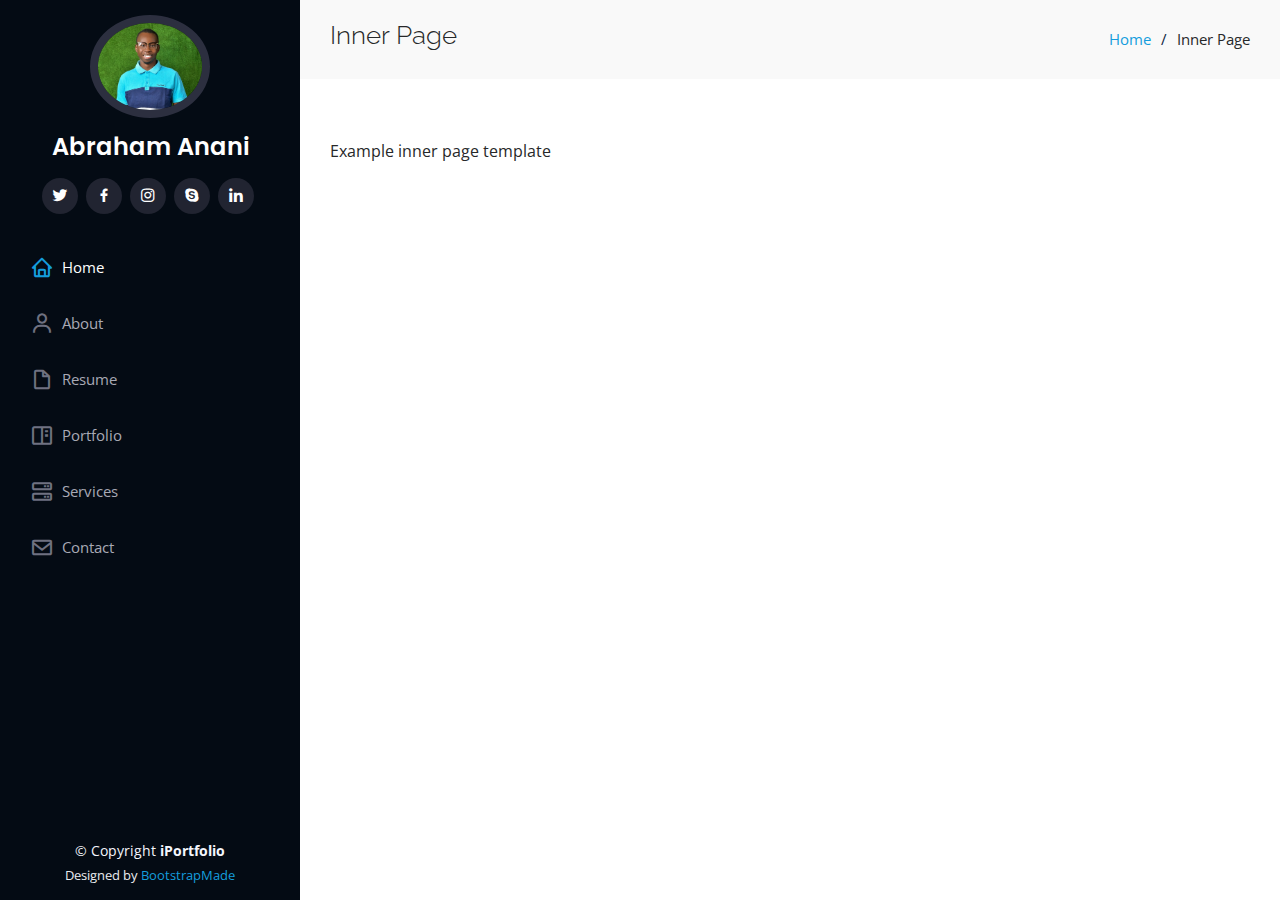
<file: inner-page.html>
<!DOCTYPE html>
<html lang="en">

<head>
  <meta charset="utf-8">
  <meta content="width=device-width, initial-scale=1.0" name="viewport">

  <title>Inner Page - iPortfolio Bootstrap Template</title>
  <meta content="" name="description">
  <meta content="" name="keywords">

  <!-- Favicons -->
  <link href="assets/img/favicon.png" rel="icon">
  <link href="assets/img/apple-touch-icon.png" rel="apple-touch-icon">

  <!-- Google Fonts -->
  <link href="https://fonts.googleapis.com/css?family=Open+Sans:300,300i,400,400i,600,600i,700,700i|Raleway:300,300i,400,400i,500,500i,600,600i,700,700i|Poppins:300,300i,400,400i,500,500i,600,600i,700,700i" rel="stylesheet">

  <!-- Vendor CSS Files -->
  <link href="assets/vendor/aos/aos.css" rel="stylesheet">
  <link href="assets/vendor/bootstrap/css/bootstrap.min.css" rel="stylesheet">
  <link href="assets/vendor/bootstrap-icons/bootstrap-icons.css" rel="stylesheet">
  <link href="assets/vendor/boxicons/css/boxicons.min.css" rel="stylesheet">
  <link href="assets/vendor/glightbox/css/glightbox.min.css" rel="stylesheet">
  <link href="assets/vendor/swiper/swiper-bundle.min.css" rel="stylesheet">

  <!-- Template Main CSS File -->
  <link href="assets/css/style.css" rel="stylesheet">

  <!-- =======================================================
  * Template Name: iPortfolio
  * Updated: Sep 18 2023 with Bootstrap v5.3.2
  * Template URL: https://bootstrapmade.com/iportfolio-bootstrap-portfolio-websites-template/
  * Author: BootstrapMade.com
  * License: https://bootstrapmade.com/license/
  ======================================================== -->
</head>

<body>

  <!-- ======= Mobile nav toggle button ======= -->
  <i class="bi bi-list mobile-nav-toggle d-xl-none"></i>

  <!-- ======= Header ======= -->
  <header id="header">
    <div class="d-flex flex-column">

      <div class="profile">
        <img src="assets/img/profile-img.jpg" alt="" class="img-fluid rounded-circle">
        <h1 class="text-light"><a href="index.html">Abraham Anani</a></h1>
        <div class="social-links mt-3 text-center">
          <a href="#" class="twitter"><i class="bx bxl-twitter"></i></a>
          <a href="#" class="facebook"><i class="bx bxl-facebook"></i></a>
          <a href="#" class="instagram"><i class="bx bxl-instagram"></i></a>
          <a href="#" class="google-plus"><i class="bx bxl-skype"></i></a>
          <a href="#" class="linkedin"><i class="bx bxl-linkedin"></i></a>
        </div>
      </div>

      <nav id="navbar" class="nav-menu navbar">
        <ul>
          <li><a href="#hero" class="nav-link scrollto active"><i class="bx bx-home"></i> <span>Home</span></a></li>
          <li><a href="#about" class="nav-link scrollto"><i class="bx bx-user"></i> <span>About</span></a></li>
          <li><a href="#resume" class="nav-link scrollto"><i class="bx bx-file-blank"></i> <span>Resume</span></a></li>
          <li><a href="#portfolio" class="nav-link scrollto"><i class="bx bx-book-content"></i> <span>Portfolio</span></a></li>
          <li><a href="#services" class="nav-link scrollto"><i class="bx bx-server"></i> <span>Services</span></a></li>
          <li><a href="#contact" class="nav-link scrollto"><i class="bx bx-envelope"></i> <span>Contact</span></a></li>
        </ul>
      </nav><!-- .nav-menu -->
    </div>
  </header><!-- End Header -->

  <main id="main">

    <!-- ======= Breadcrumbs ======= -->
    <section class="breadcrumbs">
      <div class="container">

        <div class="d-flex justify-content-between align-items-center">
          <h2>Inner Page</h2>
          <ol>
            <li><a href="index.html">Home</a></li>
            <li>Inner Page</li>
          </ol>
        </div>

      </div>
    </section><!-- End Breadcrumbs -->

    <section class="inner-page">
      <div class="container">
        <p>
          Example inner page template
        </p>
      </div>
    </section>

  </main><!-- End #main -->

  <!-- ======= Footer ======= -->
  <footer id="footer">
    <div class="container">
      <div class="copyright">
        &copy; Copyright <strong><span>iPortfolio</span></strong>
      </div>
      <div class="credits">
        <!-- All the links in the footer should remain intact. -->
        <!-- You can delete the links only if you purchased the pro version. -->
        <!-- Licensing information: https://bootstrapmade.com/license/ -->
        <!-- Purchase the pro version with working PHP/AJAX contact form: https://bootstrapmade.com/iportfolio-bootstrap-portfolio-websites-template/ -->
        Designed by <a href="https://bootstrapmade.com/">BootstrapMade</a>
      </div>
    </div>
  </footer><!-- End  Footer -->

  <a href="#" class="back-to-top d-flex align-items-center justify-content-center"><i class="bi bi-arrow-up-short"></i></a>

  <!-- Vendor JS Files -->
  <script src="assets/vendor/purecounter/purecounter_vanilla.js"></script>
  <script src="assets/vendor/aos/aos.js"></script>
  <script src="assets/vendor/bootstrap/js/bootstrap.bundle.min.js"></script>
  <script src="assets/vendor/glightbox/js/glightbox.min.js"></script>
  <script src="assets/vendor/isotope-layout/isotope.pkgd.min.js"></script>
  <script src="assets/vendor/swiper/swiper-bundle.min.js"></script>
  <script src="assets/vendor/typed.js/typed.umd.js"></script>
  <script src="assets/vendor/waypoints/noframework.waypoints.js"></script>
  <script src="assets/vendor/php-email-form/validate.js"></script>

  <!-- Template Main JS File -->
  <script src="assets/js/main.js"></script>

</body>

</html>
</file>
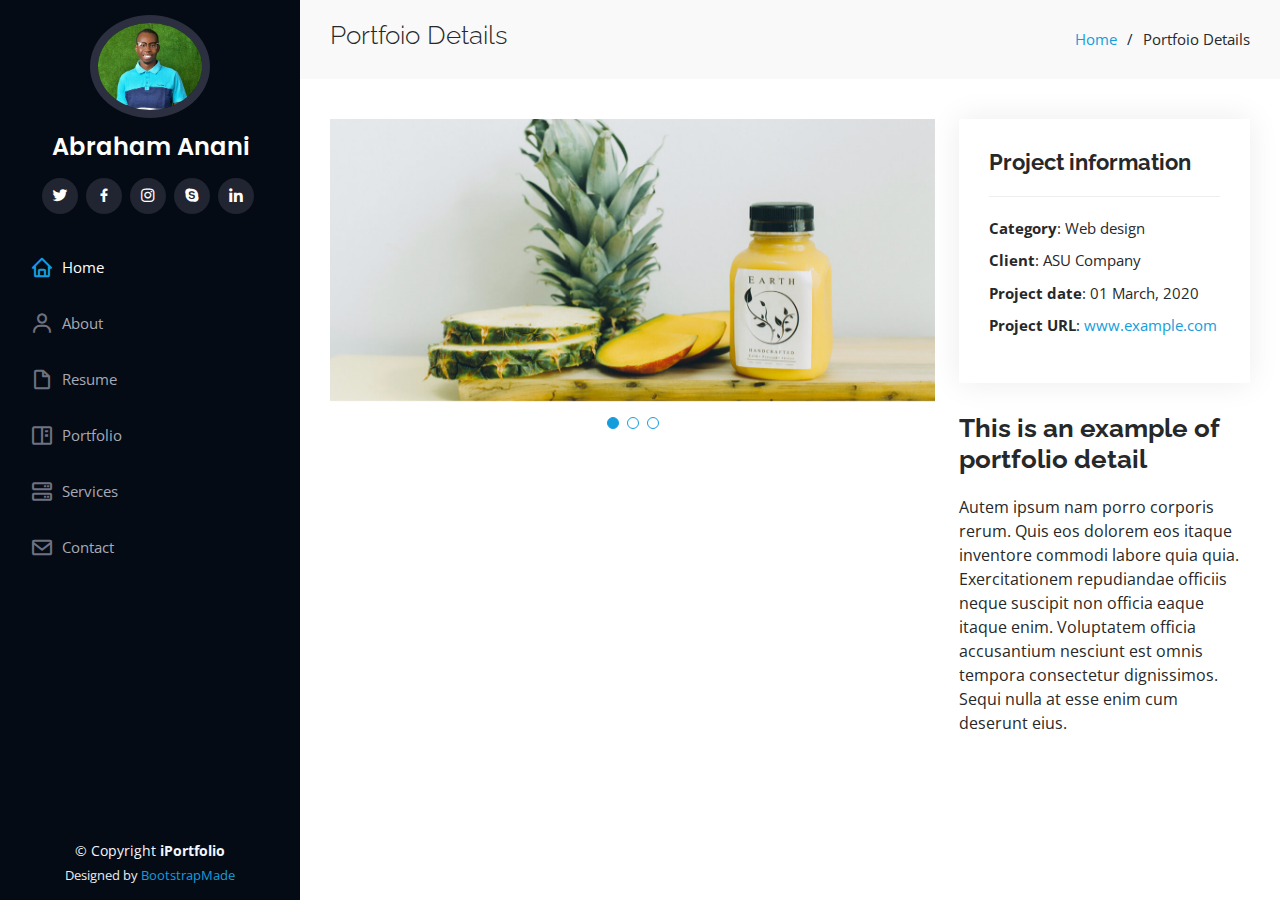
<file: portfolio-details.html>
<!DOCTYPE html>
<html lang="en">

<head>
  <meta charset="utf-8">
  <meta content="width=device-width, initial-scale=1.0" name="viewport">

  <title>Portfolio Details - iPortfolio Bootstrap Template</title>
  <meta content="" name="description">
  <meta content="" name="keywords">

  <!-- Favicons -->
  <link href="assets/img/favicon.png" rel="icon">
  <link href="assets/img/apple-touch-icon.png" rel="apple-touch-icon">

  <!-- Google Fonts -->
  <link href="https://fonts.googleapis.com/css?family=Open+Sans:300,300i,400,400i,600,600i,700,700i|Raleway:300,300i,400,400i,500,500i,600,600i,700,700i|Poppins:300,300i,400,400i,500,500i,600,600i,700,700i" rel="stylesheet">

  <!-- Vendor CSS Files -->
  <link href="assets/vendor/aos/aos.css" rel="stylesheet">
  <link href="assets/vendor/bootstrap/css/bootstrap.min.css" rel="stylesheet">
  <link href="assets/vendor/bootstrap-icons/bootstrap-icons.css" rel="stylesheet">
  <link href="assets/vendor/boxicons/css/boxicons.min.css" rel="stylesheet">
  <link href="assets/vendor/glightbox/css/glightbox.min.css" rel="stylesheet">
  <link href="assets/vendor/swiper/swiper-bundle.min.css" rel="stylesheet">

  <!-- Template Main CSS File -->
  <link href="assets/css/style.css" rel="stylesheet">

  <!-- =======================================================
  * Template Name: iPortfolio
  * Updated: Sep 18 2023 with Bootstrap v5.3.2
  * Template URL: https://bootstrapmade.com/iportfolio-bootstrap-portfolio-websites-template/
  * Author: BootstrapMade.com
  * License: https://bootstrapmade.com/license/
  ======================================================== -->
</head>

<body>

  <!-- ======= Mobile nav toggle button ======= -->
  <i class="bi bi-list mobile-nav-toggle d-xl-none"></i>

  <!-- ======= Header ======= -->
  <header id="header">
    <div class="d-flex flex-column">

      <div class="profile">
        <img src="assets/img/profile-img.jpg" alt="" class="img-fluid rounded-circle">
        <h1 class="text-light"><a href="index.html">Abraham Anani</a></h1>
        <div class="social-links mt-3 text-center">
          <a href="#" class="twitter"><i class="bx bxl-twitter"></i></a>
          <a href="#" class="facebook"><i class="bx bxl-facebook"></i></a>
          <a href="#" class="instagram"><i class="bx bxl-instagram"></i></a>
          <a href="#" class="google-plus"><i class="bx bxl-skype"></i></a>
          <a href="#" class="linkedin"><i class="bx bxl-linkedin"></i></a>
        </div>
      </div>

      <nav id="navbar" class="nav-menu navbar">
        <ul>
          <li><a href="#hero" class="nav-link scrollto active"><i class="bx bx-home"></i> <span>Home</span></a></li>
          <li><a href="#about" class="nav-link scrollto"><i class="bx bx-user"></i> <span>About</span></a></li>
          <li><a href="#resume" class="nav-link scrollto"><i class="bx bx-file-blank"></i> <span>Resume</span></a></li>
          <li><a href="#portfolio" class="nav-link scrollto"><i class="bx bx-book-content"></i> <span>Portfolio</span></a></li>
          <li><a href="#services" class="nav-link scrollto"><i class="bx bx-server"></i> <span>Services</span></a></li>
          <li><a href="#contact" class="nav-link scrollto"><i class="bx bx-envelope"></i> <span>Contact</span></a></li>
        </ul>
      </nav><!-- .nav-menu -->
    </div>
  </header><!-- End Header -->

  <main id="main">

    <!-- ======= Breadcrumbs ======= -->
    <section id="breadcrumbs" class="breadcrumbs">
      <div class="container">

        <div class="d-flex justify-content-between align-items-center">
          <h2>Portfoio Details</h2>
          <ol>
            <li><a href="index.html">Home</a></li>
            <li>Portfoio Details</li>
          </ol>
        </div>

      </div>
    </section><!-- End Breadcrumbs -->

    <!-- ======= Portfolio Details Section ======= -->
    <section id="portfolio-details" class="portfolio-details">
      <div class="container">

        <div class="row gy-4">

          <div class="col-lg-8">
            <div class="portfolio-details-slider swiper">
              <div class="swiper-wrapper align-items-center">

                <div class="swiper-slide">
                  <img src="assets/img/portfolio/portfolio-details-1.jpg" alt="">
                </div>

                <div class="swiper-slide">
                  <img src="assets/img/portfolio/portfolio-details-2.jpg" alt="">
                </div>

                <div class="swiper-slide">
                  <img src="assets/img/portfolio/portfolio-details-3.jpg" alt="">
                </div>

              </div>
              <div class="swiper-pagination"></div>
            </div>
          </div>

          <div class="col-lg-4">
            <div class="portfolio-info">
              <h3>Project information</h3>
              <ul>
                <li><strong>Category</strong>: Web design</li>
                <li><strong>Client</strong>: ASU Company</li>
                <li><strong>Project date</strong>: 01 March, 2020</li>
                <li><strong>Project URL</strong>: <a href="#">www.example.com</a></li>
              </ul>
            </div>
            <div class="portfolio-description">
              <h2>This is an example of portfolio detail</h2>
              <p>
                Autem ipsum nam porro corporis rerum. Quis eos dolorem eos itaque inventore commodi labore quia quia. Exercitationem repudiandae officiis neque suscipit non officia eaque itaque enim. Voluptatem officia accusantium nesciunt est omnis tempora consectetur dignissimos. Sequi nulla at esse enim cum deserunt eius.
              </p>
            </div>
          </div>

        </div>

      </div>
    </section><!-- End Portfolio Details Section -->

  </main><!-- End #main -->

  <!-- ======= Footer ======= -->
  <footer id="footer">
    <div class="container">
      <div class="copyright">
        &copy; Copyright <strong><span>iPortfolio</span></strong>
      </div>
      <div class="credits">
        <!-- All the links in the footer should remain intact. -->
        <!-- You can delete the links only if you purchased the pro version. -->
        <!-- Licensing information: https://bootstrapmade.com/license/ -->
        <!-- Purchase the pro version with working PHP/AJAX contact form: https://bootstrapmade.com/iportfolio-bootstrap-portfolio-websites-template/ -->
        Designed by <a href="https://bootstrapmade.com/">BootstrapMade</a>
      </div>
    </div>
  </footer><!-- End  Footer -->

  <a href="#" class="back-to-top d-flex align-items-center justify-content-center"><i class="bi bi-arrow-up-short"></i></a>

  <!-- Vendor JS Files -->
  <script src="assets/vendor/purecounter/purecounter_vanilla.js"></script>
  <script src="assets/vendor/aos/aos.js"></script>
  <script src="assets/vendor/bootstrap/js/bootstrap.bundle.min.js"></script>
  <script src="assets/vendor/glightbox/js/glightbox.min.js"></script>
  <script src="assets/vendor/isotope-layout/isotope.pkgd.min.js"></script>
  <script src="assets/vendor/swiper/swiper-bundle.min.js"></script>
  <script src="assets/vendor/typed.js/typed.umd.js"></script>
  <script src="assets/vendor/waypoints/noframework.waypoints.js"></script>
  <script src="assets/vendor/php-email-form/validate.js"></script>

  <!-- Template Main JS File -->
  <script src="assets/js/main.js"></script>

</body>

</html>
</file>
<file: assets/css/style.css>
/**
* Template Name: iPortfolio
* Updated: Sep 18 2023 with Bootstrap v5.3.2
* Template URL: https://bootstrapmade.com/iportfolio-bootstrap-portfolio-websites-template/
* Author: BootstrapMade.com
* License: https://bootstrapmade.com/license/
*/

/*--------------------------------------------------------------
# General
--------------------------------------------------------------*/
body {
  font-family: "Open Sans", sans-serif;
  color: #272829;
}

a {
  color: #149ddd;
  text-decoration: none;
}

a:hover {
  color: #37b3ed;
  text-decoration: none;
}

h1,
h2,
h3,
h4,
h5,
h6 {
  font-family: "Raleway", sans-serif;
}

/*--------------------------------------------------------------
# Back to top button
--------------------------------------------------------------*/
.back-to-top {
  position: fixed;
  visibility: hidden;
  opacity: 0;
  right: 15px;
  bottom: 15px;
  z-index: 996;
  background: #149ddd;
  width: 40px;
  height: 40px;
  border-radius: 50px;
  transition: all 0.4s;
}

.back-to-top i {
  font-size: 28px;
  color: #fff;
  line-height: 0;
}

.back-to-top:hover {
  background: #2eafec;
  color: #fff;
}

.back-to-top.active {
  visibility: visible;
  opacity: 1;
}

/*--------------------------------------------------------------
# Header
--------------------------------------------------------------*/
#header {
  position: fixed;
  top: 0;
  left: 0;
  bottom: 0;
  width: 300px;
  transition: all ease-in-out 0.5s;
  z-index: 9997;
  transition: all 0.5s;
  padding: 0 15px;
  background: #040b14;
  overflow-y: auto;
}

#header .profile img {
  margin: 15px auto;
  display: block;
  width: 120px;
  border: 8px solid #2c2f3f;
}

#header .profile h1 {
  font-size: 24px;
  margin: 0;
  padding: 0;
  font-weight: 600;
  -moz-text-align-last: center;
  text-align-last: center;
  font-family: "Poppins", sans-serif;
}

#header .profile h1 a,
#header .profile h1 a:hover {
  color: #fff;
  text-decoration: none;
}

#header .profile .social-links a {
  font-size: 18px;
  display: inline-block;
  background: #212431;
  color: #fff;
  line-height: 1;
  padding: 8px 0;
  margin-right: 4px;
  border-radius: 50%;
  text-align: center;
  width: 36px;
  height: 36px;
  transition: 0.3s;
}

#header .profile .social-links a:hover {
  background: #149ddd;
  color: #fff;
  text-decoration: none;
}

#main {
  margin-left: 300px;
}

.container,
.container-fluid {
  padding-left: 30px;
  padding-right: 30px;
}

@media (max-width: 1199px) {
  #header {
    left: -300px;
  }

  #main {
    margin-left: 0;
  }

  .container,
  .container-fluid {
    padding-left: 12px;
    padding-right: 12px;
  }
}

/*--------------------------------------------------------------
# Navigation Menu
--------------------------------------------------------------*/
/* Desktop Navigation */
.nav-menu {
  padding: 30px 0 0 0;
}

.nav-menu * {
  margin: 0;
  padding: 0;
  list-style: none;
}

.nav-menu>ul>li {
  position: relative;
  white-space: nowrap;
}

.nav-menu a,
.nav-menu a:focus {
  display: flex;
  align-items: center;
  color: #a8a9b4;
  padding: 12px 15px;
  margin-bottom: 8px;
  transition: 0.3s;
  font-size: 15px;
}

.nav-menu a i,
.nav-menu a:focus i {
  font-size: 24px;
  padding-right: 8px;
  color: #6f7180;
}

.nav-menu a:hover,
.nav-menu .active,
.nav-menu .active:focus,
.nav-menu li:hover>a {
  text-decoration: none;
  color: #fff;
}

.nav-menu a:hover i,
.nav-menu .active i,
.nav-menu .active:focus i,
.nav-menu li:hover>a i {
  color: #149ddd;
}

/* Mobile Navigation */
.mobile-nav-toggle {
  position: fixed;
  right: 15px;
  top: 15px;
  z-index: 9998;
  border: 0;
  font-size: 24px;
  transition: all 0.4s;
  outline: none !important;
  background-color: #149ddd;
  color: #fff;
  width: 40px;
  height: 40px;
  display: inline-flex;
  align-items: center;
  justify-content: center;
  line-height: 0;
  border-radius: 50px;
  cursor: pointer;
}

.mobile-nav-active {
  overflow: hidden;
}

.mobile-nav-active #header {
  left: 0;
}

/*--------------------------------------------------------------
# Hero Section
--------------------------------------------------------------*/
#hero {
  width: 100%;
  height: 100vh;
  background: url("../img/web.jpg") top center;
  background-size: cover;
}

#hero:before {
  content: "";
  background: rgba(5, 13, 24, 0.3);
  position: absolute;
  bottom: 0;
  top: 0;
  left: 0;
  right: 0;
  z-index: 1;
}

#hero .hero-container {
  position: relative;
  z-index: 2;
  min-width: 300px;
}

#hero h1 {
  margin: 0 0 10px 0;
  font-size: 64px;
  font-weight: 700;
  line-height: 56px;
  color: #fff;
}

#hero p {
  color: #fff;
  margin-bottom: 50px;
  font-size: 26px;
  font-family: "Poppins", sans-serif;
}

#hero p span {
  color: #fff;
  padding-bottom: 4px;
  letter-spacing: 1px;
  border-bottom: 3px solid #149ddd;
}

@media (min-width: 1024px) {
  #hero {
    background-attachment: fixed;
  }
}

@media (max-width: 768px) {
  #hero h1 {
    font-size: 28px;
    line-height: 36px;
  }

  #hero h2 {
    font-size: 18px;
    line-height: 24px;
    margin-bottom: 30px;
  }
}

/*--------------------------------------------------------------
# Sections General
--------------------------------------------------------------*/
section {
  padding: 60px 0;
  overflow: hidden;
}

.section-bg {
  background: #f5f8fd;
}

.section-title {
  padding-bottom: 30px;
}

.section-title h2 {
  font-size: 32px;
  font-weight: bold;
  margin-bottom: 20px;
  padding-bottom: 20px;
  position: relative;
  color: #173b6c;
}

.section-title h2::after {
  content: "";
  position: absolute;
  display: block;
  width: 50px;
  height: 3px;
  background: #149ddd;
  bottom: 0;
  left: 0;
}

.section-title p {
  margin-bottom: 0;
}

/*--------------------------------------------------------------
# About
--------------------------------------------------------------*/
.about .content h3 {
  font-weight: 700;
  font-size: 26px;
  color: #173b6c;
}

.about .content ul {
  list-style: none;
  padding: 0;
}

.about .content ul li {
  margin-bottom: 20px;
  display: flex;
  align-items: center;
}

.about .content ul strong {
  margin-right: 10px;
}

.about .content ul i {
  font-size: 16px;
  margin-right: 5px;
  color: #149ddd;
  line-height: 0;
}

.about .content p:last-child {
  margin-bottom: 0;
}

/*--------------------------------------------------------------
# Facts
--------------------------------------------------------------*/
.facts {
  padding-bottom: 30px;
}

.facts .count-box {
  padding: 30px;
  width: 100%;
}

.facts .count-box i {
  display: block;
  font-size: 44px;
  color: #149ddd;
  float: left;
  line-height: 0;
}

.facts .count-box span {
  font-size: 48px;
  line-height: 40px;
  display: block;
  font-weight: 700;
  color: #050d18;
  margin-left: 60px;
}

.facts .count-box p {
  padding: 15px 0 0 0;
  margin: 0 0 0 60px;
  font-family: "Raleway", sans-serif;
  font-size: 14px;
  color: #122f57;
}

.facts .count-box a {
  font-weight: 600;
  display: block;
  margin-top: 20px;
  color: #122f57;
  font-size: 15px;
  font-family: "Poppins", sans-serif;
  transition: ease-in-out 0.3s;
}

.facts .count-box a:hover {
  color: #1f5297;
}

/*--------------------------------------------------------------
# Akills
--------------------------------------------------------------*/
.skills .progress {
  height: 60px;
  display: block;
  background: none;
  border-radius: 0;
}

.skills .progress .skill {
  padding: 0;
  margin: 0 0 6px 0;
  text-transform: uppercase;
  display: block;
  font-weight: 600;
  font-family: "Poppins", sans-serif;
  color: #050d18;
}

.skills .progress .skill .val {
  float: right;
  font-style: normal;
}

.skills .progress-bar-wrap {
  background: #dce8f8;
  height: 10px;
}

.skills .progress-bar {
  width: 1px;
  height: 10px;
  transition: 0.9s;
  background-color: #149ddd;
}

/*--------------------------------------------------------------
# Resume
--------------------------------------------------------------*/
.resume .resume-title {
  font-size: 26px;
  font-weight: 700;
  margin-top: 20px;
  margin-bottom: 20px;
  color: #050d18;
}

.resume .resume-item {
  padding: 0 0 20px 20px;
  margin-top: -2px;
  border-left: 2px solid #1f5297;
  position: relative;
}

.resume .resume-item h4 {
  line-height: 18px;
  font-size: 18px;
  font-weight: 600;
  text-transform: uppercase;
  font-family: "Poppins", sans-serif;
  color: #050d18;
  margin-bottom: 10px;
}

.resume .resume-item h5 {
  font-size: 16px;
  background: #e4edf9;
  padding: 5px 15px;
  display: inline-block;
  font-weight: 600;
  margin-bottom: 10px;
}

.resume .resume-item ul {
  padding-left: 20px;
}

.resume .resume-item ul li {
  padding-bottom: 10px;
}

.resume .resume-item:last-child {
  padding-bottom: 0;
}

.resume .resume-item::before {
  content: "";
  position: absolute;
  width: 16px;
  height: 16px;
  border-radius: 50px;
  left: -9px;
  top: 0;
  background: #fff;
  border: 2px solid #1f5297;
}

/*--------------------------------------------------------------
# Portfolio
--------------------------------------------------------------*/
.portfolio .portfolio-item {
  margin-bottom: 30px;
}

.portfolio #portfolio-flters {
  padding: 0;
  margin: 0 auto 35px auto;
  list-style: none;
  text-align: center;
  background: #fff;
  border-radius: 50px;
  padding: 2px 15px;
}

.portfolio #portfolio-flters li {
  cursor: pointer;
  display: inline-block;
  padding: 10px 15px 8px 15px;
  font-size: 14px;
  font-weight: 600;
  line-height: 1;
  text-transform: uppercase;
  color: #272829;
  margin-bottom: 5px;
  transition: all 0.3s ease-in-out;
}

.portfolio #portfolio-flters li:hover,
.portfolio #portfolio-flters li.filter-active {
  color: #149ddd;
}

.portfolio #portfolio-flters li:last-child {
  margin-right: 0;
}

.portfolio .portfolio-wrap {
  transition: 0.3s;
  position: relative;
  overflow: hidden;
  z-index: 1;
}

.portfolio .portfolio-wrap::before {
  content: "";
  background: rgba(255, 255, 255, 0.5);
  position: absolute;
  left: 0;
  right: 0;
  top: 0;
  bottom: 0;
  transition: all ease-in-out 0.3s;
  z-index: 2;
  opacity: 0;
}

.portfolio .portfolio-wrap .portfolio-links {
  opacity: 1;
  left: 0;
  right: 0;
  bottom: -60px;
  z-index: 3;
  position: absolute;
  transition: all ease-in-out 0.3s;
  display: flex;
  justify-content: center;
}

.portfolio .portfolio-wrap .portfolio-links a {
  color: #fff;
  font-size: 28px;
  text-align: center;
  background: rgba(20, 157, 221, 0.75);
  transition: 0.3s;
  width: 50%;
}

.portfolio .portfolio-wrap .portfolio-links a:hover {
  background: rgba(20, 157, 221, 0.95);
}

.portfolio .portfolio-wrap .portfolio-links a+a {
  border-left: 1px solid #37b3ed;
}

.portfolio .portfolio-wrap:hover::before {
  top: 0;
  left: 0;
  right: 0;
  bottom: 0;
  opacity: 1;
}

.portfolio .portfolio-wrap:hover .portfolio-links {
  opacity: 1;
  bottom: 0;
}

/*--------------------------------------------------------------
# Portfolio Details
--------------------------------------------------------------*/
.portfolio-details {
  padding-top: 40px;
}

.portfolio-details .portfolio-details-slider img {
  width: 100%;
}

.portfolio-details .portfolio-details-slider .swiper-pagination {
  margin-top: 20px;
  position: relative;
}

.portfolio-details .portfolio-details-slider .swiper-pagination .swiper-pagination-bullet {
  width: 12px;
  height: 12px;
  background-color: #fff;
  opacity: 1;
  border: 1px solid #149ddd;
}

.portfolio-details .portfolio-details-slider .swiper-pagination .swiper-pagination-bullet-active {
  background-color: #149ddd;
}

.portfolio-details .portfolio-info {
  padding: 30px;
  box-shadow: 0px 0 30px rgba(5, 13, 24, 0.08);
}

.portfolio-details .portfolio-info h3 {
  font-size: 22px;
  font-weight: 700;
  margin-bottom: 20px;
  padding-bottom: 20px;
  border-bottom: 1px solid #eee;
}

.portfolio-details .portfolio-info ul {
  list-style: none;
  padding: 0;
  font-size: 15px;
}

.portfolio-details .portfolio-info ul li+li {
  margin-top: 10px;
}

.portfolio-details .portfolio-description {
  padding-top: 30px;
}

.portfolio-details .portfolio-description h2 {
  font-size: 26px;
  font-weight: 700;
  margin-bottom: 20px;
}

.portfolio-details .portfolio-description p {
  padding: 0;
}

/*--------------------------------------------------------------
# Services
--------------------------------------------------------------*/
.services .icon-box {
  margin-bottom: 20px;
}

.services .icon {
  float: left;
  display: flex;
  align-items: center;
  justify-content: center;
  width: 54px;
  height: 54px;
  background: #149ddd;
  border-radius: 50%;
  transition: 0.5s;
  border: 1px solid #149ddd;
}

.services .icon i {
  color: #fff;
  font-size: 24px;
  line-height: 0;
}

.services .icon-box:hover .icon {
  background: #fff;
}

.services .icon-box:hover .icon i {
  color: #149ddd;
}

.services .title {
  margin-left: 80px;
  font-weight: 700;
  margin-bottom: 15px;
  font-size: 18px;
}

.services .title a {
  color: #343a40;
}

.services .title a:hover {
  color: #149ddd;
}

.services .description {
  margin-left: 80px;
  line-height: 24px;
  font-size: 14px;
}

/*--------------------------------------------------------------
# Testimonials
--------------------------------------------------------------*/
.testimonials .testimonials-carousel,
.testimonials .testimonials-slider {
  overflow: hidden;
}

.testimonials .testimonial-item {
  box-sizing: content-box;
  text-align: center;
  min-height: 320px;
}

.testimonials .testimonial-item .testimonial-img {
  width: 90px;
  border-radius: 50%;
  margin: 0 auto;
}

.testimonials .testimonial-item h3 {
  font-size: 18px;
  font-weight: bold;
  margin: 10px 0 5px 0;
  color: #111;
}

.testimonials .testimonial-item h4 {
  font-size: 14px;
  color: #999;
  margin: 0;
}

.testimonials .testimonial-item .quote-icon-left,
.testimonials .testimonial-item .quote-icon-right {
  color: #c3e8fa;
  font-size: 26px;
}

.testimonials .testimonial-item .quote-icon-left {
  display: inline-block;
  left: -5px;
  position: relative;
}

.testimonials .testimonial-item .quote-icon-right {
  display: inline-block;
  right: -5px;
  position: relative;
  top: 10px;
}

.testimonials .testimonial-item p {
  font-style: italic;
  margin: 0 15px 15px 15px;
  padding: 20px;
  background: #fff;
  position: relative;
  margin-bottom: 35px;
  border-radius: 6px;
  box-shadow: 0px 2px 15px rgba(0, 0, 0, 0.1);
}

.testimonials .testimonial-item p::after {
  content: "";
  width: 0;
  height: 0;
  border-top: 20px solid #fff;
  border-right: 20px solid transparent;
  border-left: 20px solid transparent;
  position: absolute;
  bottom: -20px;
  left: calc(50% - 20px);
}

.testimonials .swiper-pagination {
  margin-top: 20px;
  position: relative;
}

.testimonials .swiper-pagination .swiper-pagination-bullet {
  width: 12px;
  height: 12px;
  background-color: #fff;
  opacity: 1;
  border: 1px solid #149ddd;
}

.testimonials .swiper-pagination .swiper-pagination-bullet-active {
  background-color: #149ddd;
}

/*--------------------------------------------------------------
# Contact
--------------------------------------------------------------*/
.contact {
  padding-bottom: 130px;
}

.contact .info {
  padding: 30px;
  background: #fff;
  width: 100%;
  box-shadow: 0 0 24px 0 rgba(0, 0, 0, 0.12);
}

.contact .info i {
  font-size: 20px;
  color: #149ddd;
  float: left;
  width: 44px;
  height: 44px;
  background: #dff3fc;
  display: flex;
  justify-content: center;
  align-items: center;
  border-radius: 50px;
  transition: all 0.3s ease-in-out;
}

.contact .info h4 {
  padding: 0 0 0 60px;
  font-size: 22px;
  font-weight: 600;
  margin-bottom: 5px;
  color: #050d18;
}

.contact .info p {
  padding: 0 0 10px 60px;
  margin-bottom: 20px;
  font-size: 14px;
  color: #173b6c;
}

.contact .info .email p {
  padding-top: 5px;
}

.contact .info .social-links {
  padding-left: 60px;
}

.contact .info .social-links a {
  font-size: 18px;
  display: inline-block;
  background: #333;
  color: #fff;
  line-height: 1;
  padding: 8px 0;
  border-radius: 50%;
  text-align: center;
  width: 36px;
  height: 36px;
  transition: 0.3s;
  margin-right: 10px;
}

.contact .info .social-links a:hover {
  background: #149ddd;
  color: #fff;
}

.contact .info .email:hover i,
.contact .info .address:hover i,
.contact .info .phone:hover i {
  background: #149ddd;
  color: #fff;
}

.contact .php-email-form {
  width: 100%;
  padding: 30px;
  background: #fff;
  box-shadow: 0 0 24px 0 rgba(0, 0, 0, 0.12);
}

.contact .php-email-form .form-group {
  padding-bottom: 8px;
}

.contact .php-email-form .validate {
  display: none;
  color: red;
  margin: 0 0 15px 0;
  font-weight: 400;
  font-size: 13px;
}

.contact .php-email-form .error-message {
  display: none;
  color: #fff;
  background: #ed3c0d;
  text-align: left;
  padding: 15px;
  font-weight: 600;
}

.contact .php-email-form .error-message br+br {
  margin-top: 25px;
}

.contact .php-email-form .sent-message {
  display: none;
  color: #fff;
  background: #18d26e;
  text-align: center;
  padding: 15px;
  font-weight: 600;
}

.contact .php-email-form .loading {
  display: none;
  background: #fff;
  text-align: center;
  padding: 15px;
}

.contact .php-email-form .loading:before {
  content: "";
  display: inline-block;
  border-radius: 50%;
  width: 24px;
  height: 24px;
  margin: 0 10px -6px 0;
  border: 3px solid #18d26e;
  border-top-color: #eee;
  animation: animate-loading 1s linear infinite;
}

.contact .php-email-form .form-group {
  margin-bottom: 15px;
}

.contact .php-email-form label {
  padding-bottom: 8px;
}

.contact .php-email-form input,
.contact .php-email-form textarea {
  border-radius: 0;
  box-shadow: none;
  font-size: 14px;
}

.contact .php-email-form input {
  height: 44px;
}

.contact .php-email-form textarea {
  padding: 10px 15px;
}

.contact .php-email-form button[type=submit] {
  background: #149ddd;
  border: 0;
  padding: 10px 24px;
  color: #fff;
  transition: 0.4s;
  border-radius: 4px;
}

.contact .php-email-form button[type=submit]:hover {
  background: #37b3ed;
}

@keyframes animate-loading {
  0% {
    transform: rotate(0deg);
  }

  100% {
    transform: rotate(360deg);
  }
}

/*--------------------------------------------------------------
# Breadcrumbs
--------------------------------------------------------------*/
.breadcrumbs {
  padding: 20px 0;
  background: #f9f9f9;
}

.breadcrumbs h2 {
  font-size: 26px;
  font-weight: 300;
}

.breadcrumbs ol {
  display: flex;
  flex-wrap: wrap;
  list-style: none;
  padding: 0;
  margin: 0;
  font-size: 15px;
}

.breadcrumbs ol li+li {
  padding-left: 10px;
}

.breadcrumbs ol li+li::before {
  display: inline-block;
  padding-right: 10px;
  color: #0e2442;
  content: "/";
}

@media (max-width: 768px) {
  .breadcrumbs .d-flex {
    display: block !important;
  }

  .breadcrumbs ol {
    display: block;
  }

  .breadcrumbs ol li {
    display: inline-block;
  }
}

/*--------------------------------------------------------------
# Footer
--------------------------------------------------------------*/
#footer {
  padding: 15px;
  color: #f4f6fd;
  font-size: 14px;
  position: fixed;
  left: 0;
  bottom: 0;
  width: 300px;
  z-index: 9999;
  background: #040b14;
}

#footer .copyright {
  text-align: center;
}

#footer .credits {
  padding-top: 5px;
  text-align: center;
  font-size: 13px;
  color: #eaebf0;
}

@media (max-width: 1199px) {
  #footer {
    position: static;
    width: auto;
    padding-right: 20px 15px;
  }
}
</file>
